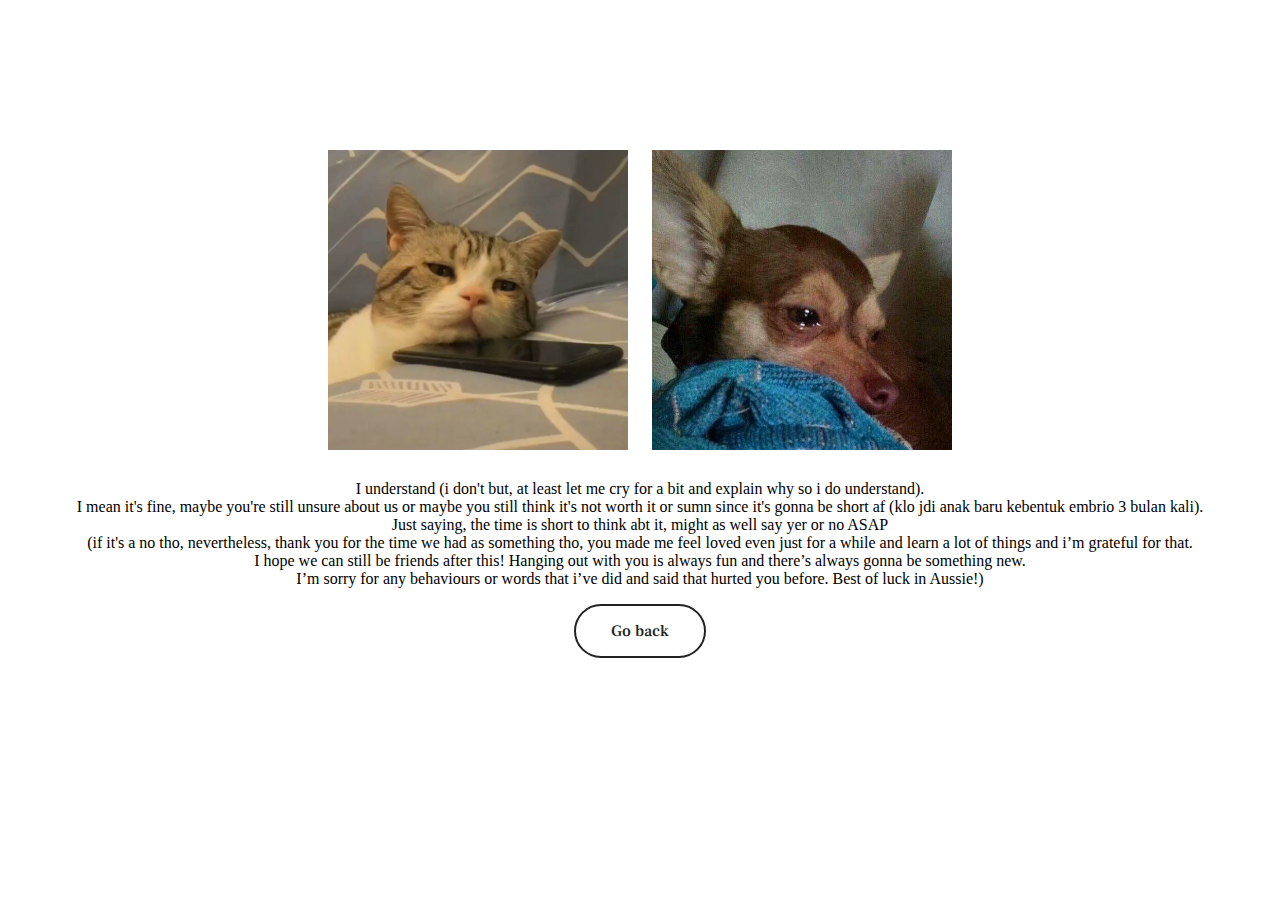
<file: no.html>
<html lang="en">
<head>
    <meta charset="UTF-8">
    <meta http-equiv="X-UA-Compatible" content="IE=edge">
    <meta name="viewport" content="width=device-width, initial-scale=1.0">
    <title>with love, rara</title>
    <link rel="stylesheet" href="./no.css">
    <link rel="preconnect" href="https://fonts.googleapis.com">
    <link rel="preconnect" href="https://fonts.gstatic.com" crossorigin>
    <link href="https://fonts.googleapis.com/css2?family=DM+Serif+Display:ital@0;1&display=swap" rel="stylesheet">
    <link rel="preconnect" href="https://fonts.googleapis.com">
    <link rel="preconnect" href="https://fonts.gstatic.com" crossorigin>
    <link href="https://fonts.googleapis.com/css2?family=DM+Serif+Display:ital@0;1&family=Frank+Ruhl+Libre:wght@300..900&display=swap" rel="stylesheet">
    <link rel="preconnect" href="https://fonts.googleapis.com">
    <link rel="preconnect" href="https://fonts.gstatic.com" crossorigin>
    <link href="https://fonts.googleapis.com/css2?family=Source+Serif+4:ital,opsz,wght@0,8..60,200..900;1,8..60,200..900&display=swap" rel="stylesheet">
</head>
<body>
    <div id="container">
        <img src="./sources/3-cat.jpg" width="300" height="300" class="react-1">
        <img src="./sources/ciwawa.jpg" width="300" height="300" class="react-2">
        <p>I understand (i don't but, at least let me cry for a bit and explain why so i do understand).<br> I mean it's fine, maybe you're still unsure about us or maybe you still think it's not worth it or sumn since it's gonna be short af (klo jdi anak baru kebentuk embrio 3 bulan kali). <br>Just saying, the time is short to think abt it, might as well say yer or no ASAP<br> (if it's a no tho, nevertheless, thank you for the time we had as something tho, you made me feel loved even just for a while and learn a lot of things and i’m grateful for that.<br> I hope we can still be friends after this! Hanging out with you is always fun and there’s always gonna be something new.<br> I’m sorry for any behaviours or words that i’ve did and said that hurted you before. Best of luck in Aussie!)</p>
        <a href="./index.html">Go back</a>
    </div>
</body>
</html>
</file>
<file: no.css>
#container {
    margin-left: auto;
    margin-right: auto;
    margin-top: 20px;
    text-align: center;
    width: 100%;
}

img {
    margin-top: 120px;
    display: inline-block;
    float: none;
    padding: 10px;
  }

a{
    text-decoration: none;
    display: inline-block;
    color: #222222;
    font-size: 16px;
    border: 2px solid #222222;
    padding: 15px 35px;
    border-radius: 50px;
    font-family: "Frank Ruhl Libre", serif;
    font-weight: 500;
    transition: 0.3s;
}
a:hover{
    background-color:#222222;
    color: #EEEBE3;
}

p {
    padding: 0 80px 0
    font-family: "Frank Ruhl Libre", serif;
}
</file>
